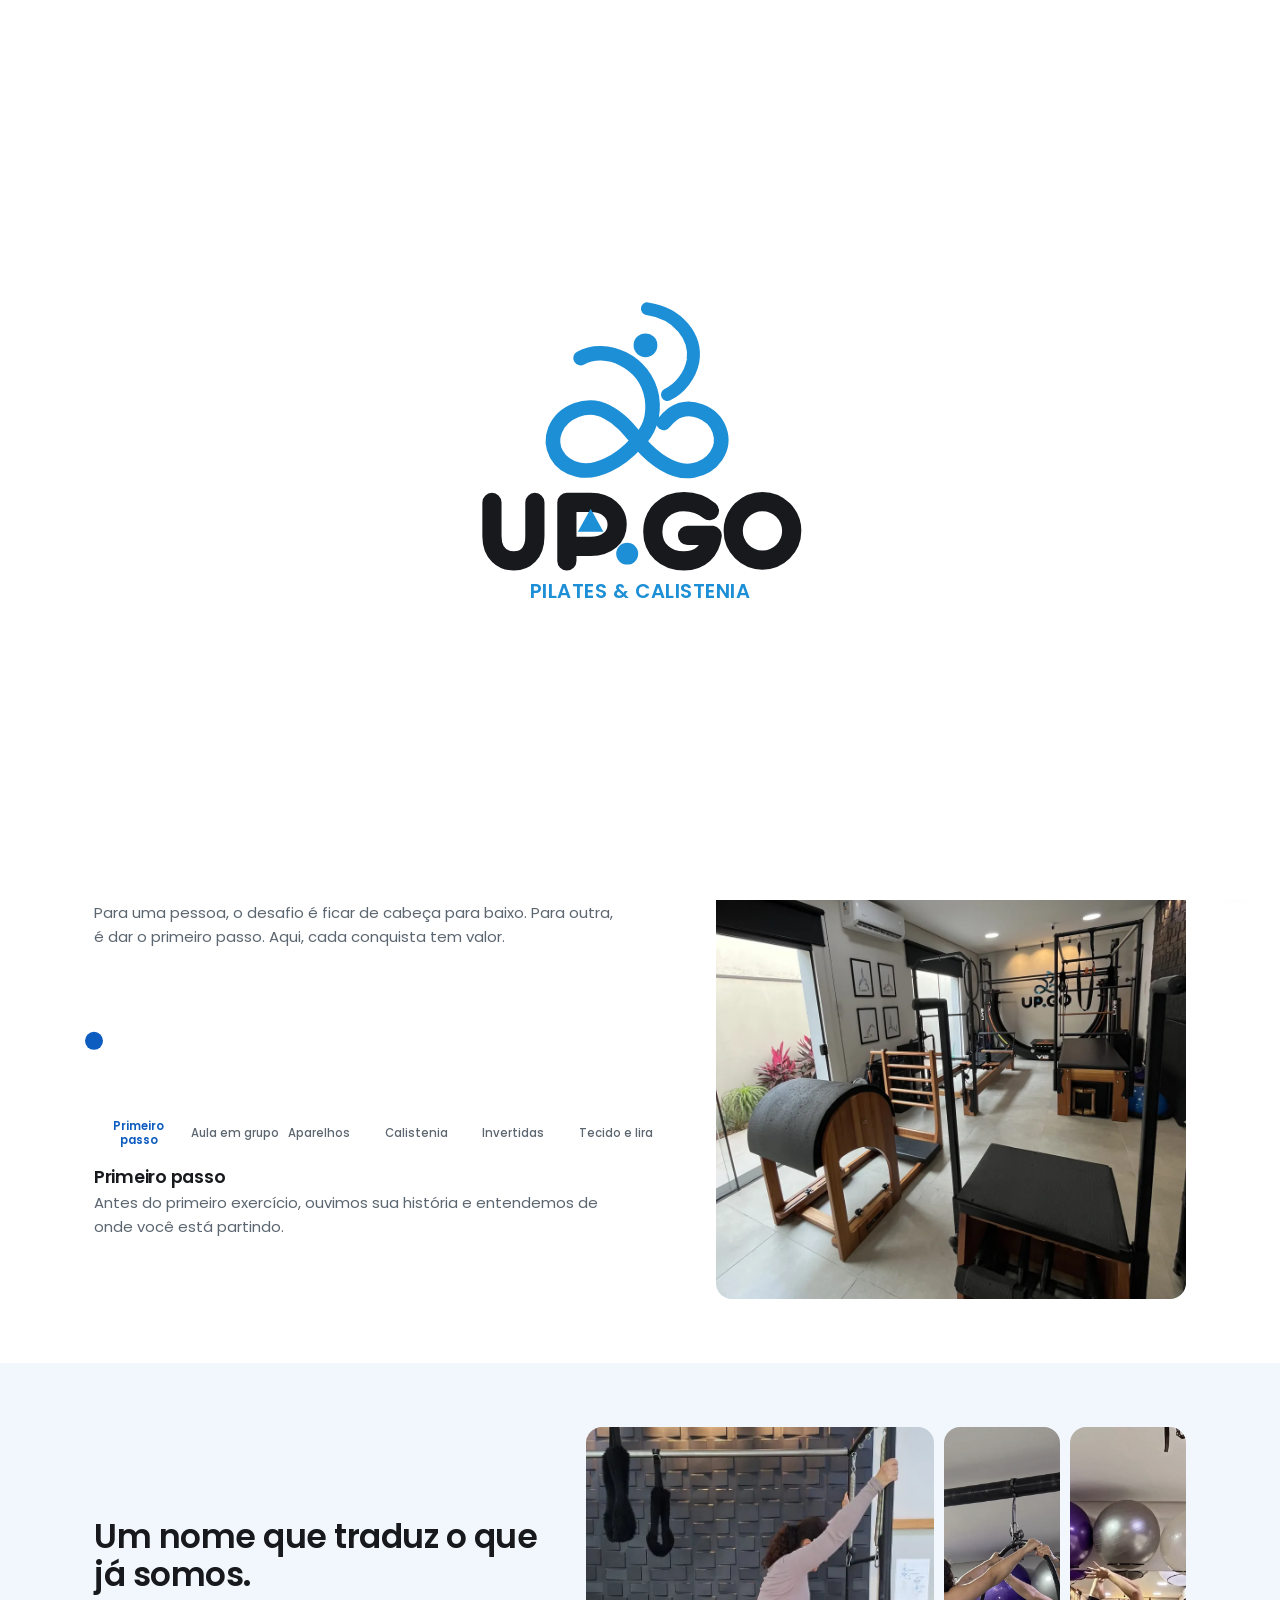
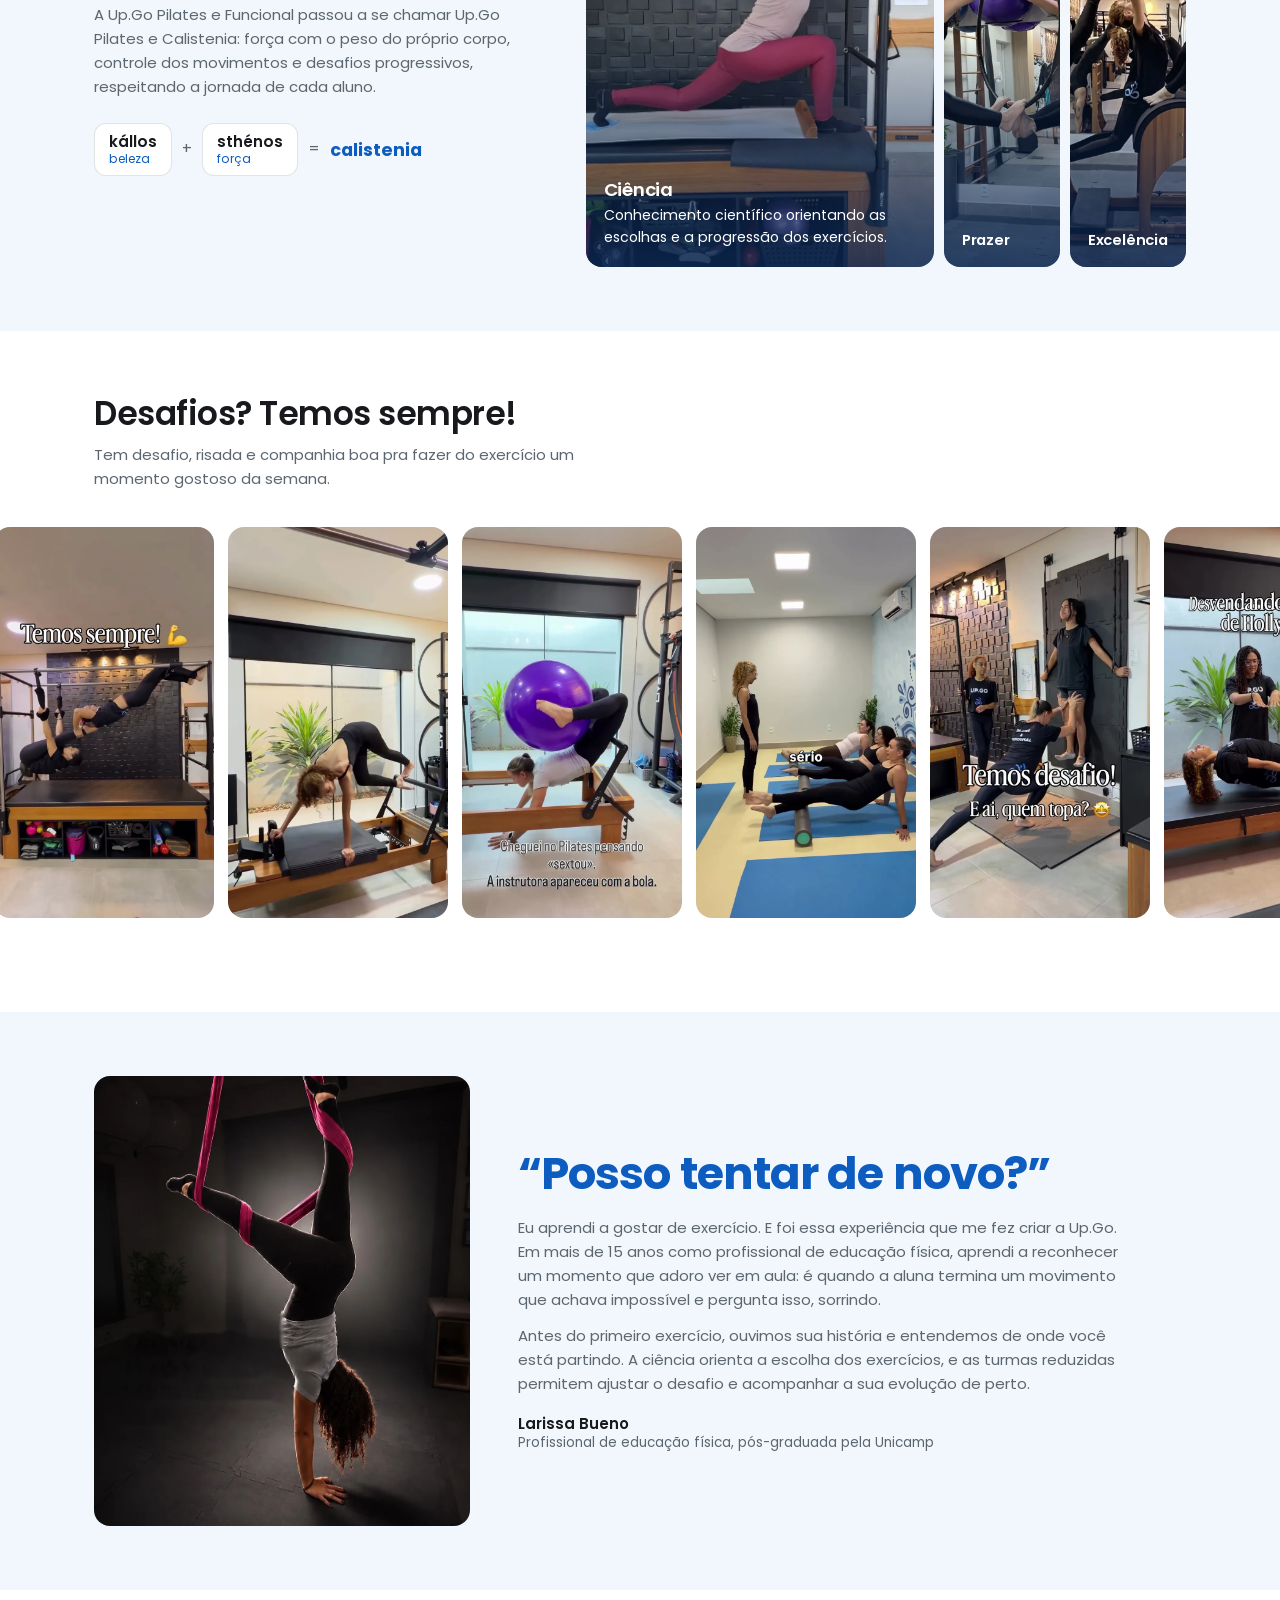
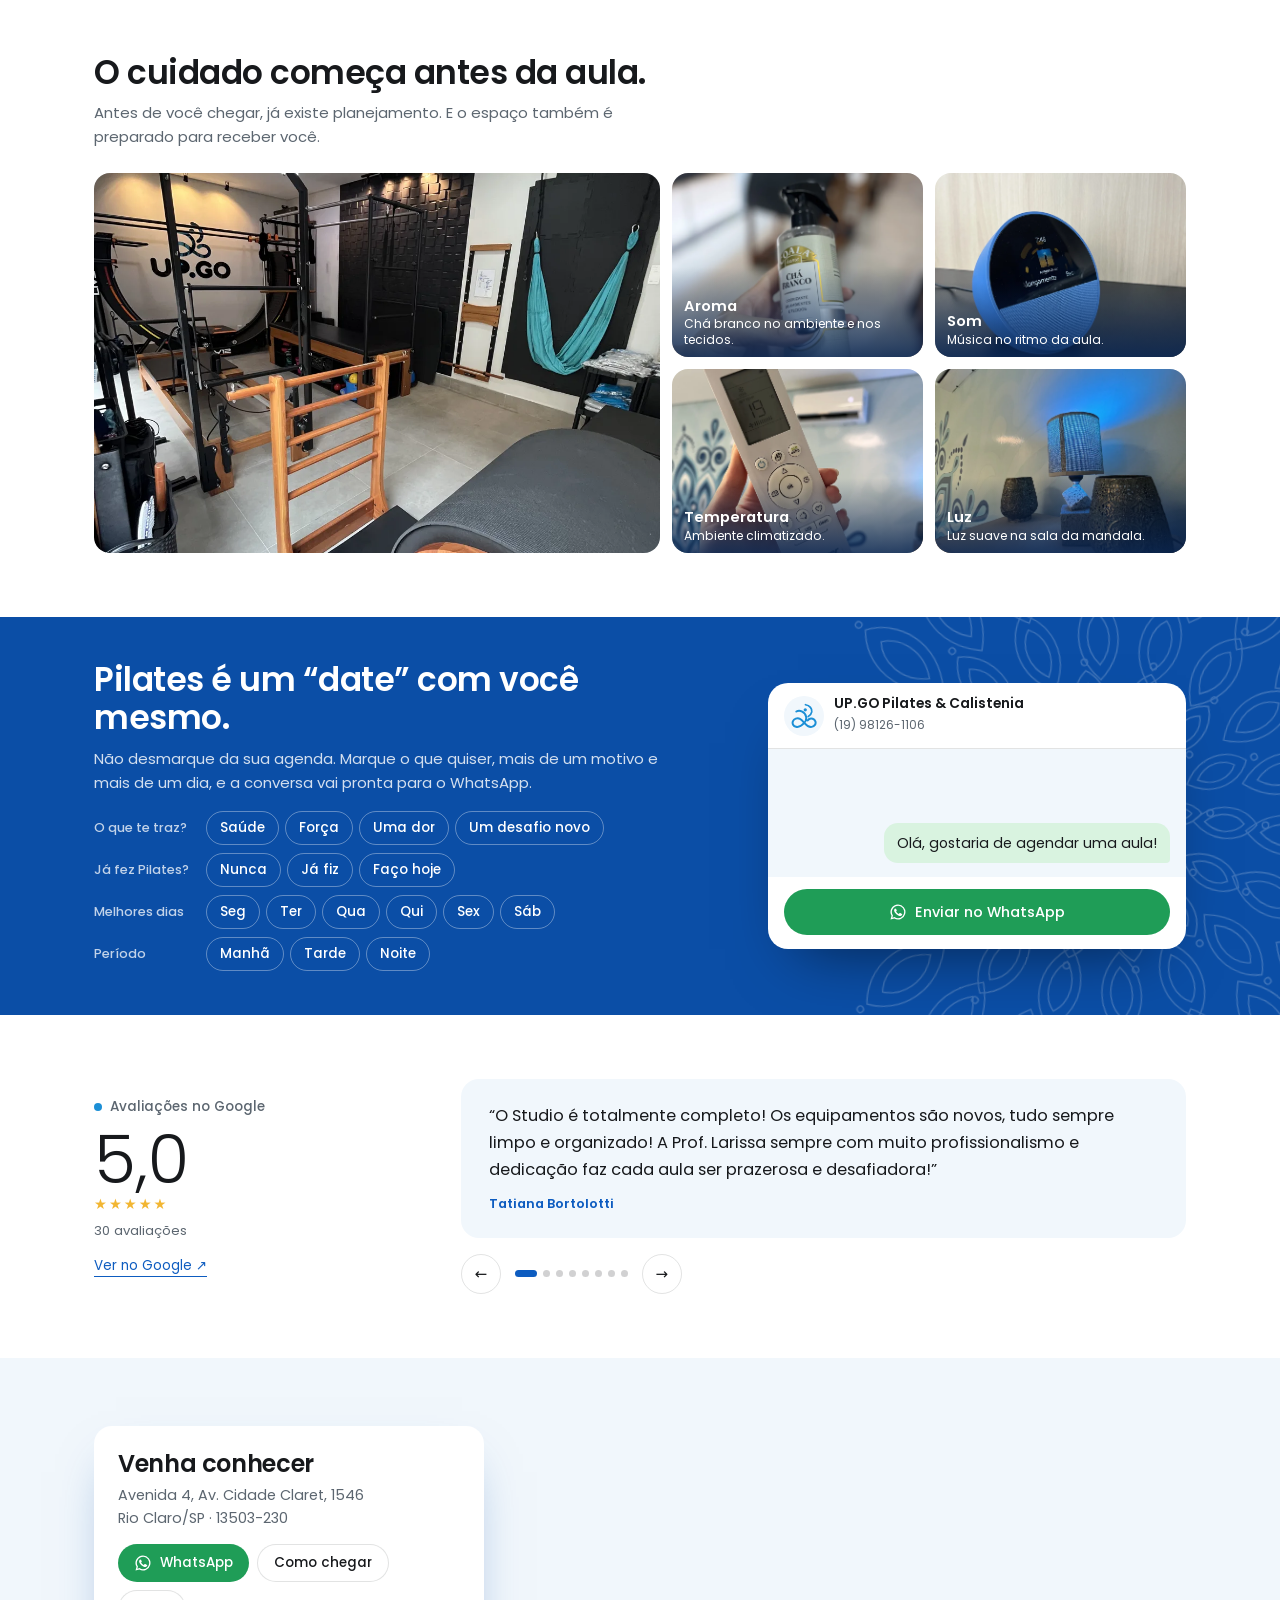
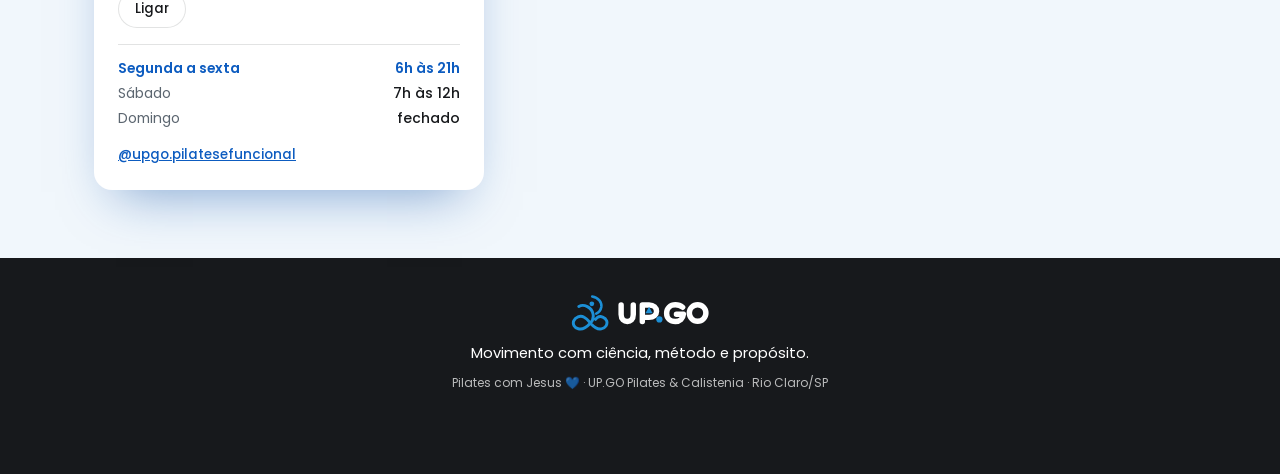
<file: index.html>
<!doctype html>
<html lang="pt-BR">
<head>
<meta charset="utf-8">
<meta name="viewport" content="width=device-width, initial-scale=1">
<title>UP.GO Pilates &amp; Calistenia · Rio Claro/SP</title>
<meta name="description" content="Pilates e calistenia em Rio Claro/SP, com ciência, método e propósito. Turmas reduzidas, aparelhos, invertidas e tecido. 5,0 no Google com 30 avaliações. Agende sua aula pelo WhatsApp.">
<link rel="icon" href="img/favicon.png">
<link rel="preconnect" href="https://fonts.googleapis.com">
<link rel="preconnect" href="https://fonts.gstatic.com" crossorigin>
<link href="https://fonts.googleapis.com/css2?family=Poppins:wght@300;400;500;600;700&display=swap" rel="stylesheet">
<link rel="stylesheet" href="css/style.css?v=5">
</head>
<body class="abrindo">

<!-- logo redesenhado a partir do avatar do Instagram -->
<svg width="0" height="0" style="position:absolute" aria-hidden="true">
  <symbol id="fig" viewBox="118 25 208 200">
    <g fill="none" stroke="currentColor" stroke-linecap="round" stroke-linejoin="round">
      <path stroke-width="16" d="M161 89 C188 74 232 92 239 132 C242 152 236 170 222 182 C204 202 178 216 158 211 C136 206 126 186 133 168 C141 148 168 136 190 148 C206 156 216 170 226 182 C240 198 262 216 284 212 C306 208 320 188 313 168 C306 148 280 138 262 150 C258 153 255 156 252 160"/>
      <path stroke-width="14" d="M234 35 C268 40 288 66 284 92 C281 108 270 122 256 129"/>
    </g>
    <circle cx="232" cy="75" r="13" fill="currentColor"/>
  </symbol>
  <symbol id="word" viewBox="48 232 356 92">
    <g fill="none" stroke="currentColor" stroke-width="21" stroke-linecap="round" stroke-linejoin="round">
      <path d="M64 247 V284 C64 303 76 311 88 311 C100 311 111 303 111 284 V247"/>
      <path d="M146 311 V247 H172 C190 247 201 258 201 271 C201 285 190 295 172 295 H148"/>
      <path d="M302 256 C295 250 285 246 274 246 C254 246 240 260 240 279 C240 298 254 311 274 311 C292 311 303 300 305 283 H278"/>
      <circle cx="360" cy="278" r="32"/>
    </g>
    <path d="M172 254 L186 279 H158 Z" fill="#1c8fd6"/>
    <circle cx="212" cy="303" r="12" fill="#1c8fd6"/>
  </symbol>
  <symbol id="ig" viewBox="0 0 24 24"><g fill="none" stroke="currentColor" stroke-width="1.9"><rect x="3" y="3" width="18" height="18" rx="5.2"/><circle cx="12" cy="12" r="4.2"/></g><circle cx="17.3" cy="6.7" r="1.25" fill="currentColor"/></symbol>
  <symbol id="zap" viewBox="0 0 24 24"><path fill="currentColor" d="M12 2a10 10 0 0 0-8.6 15.1L2 22l5-1.3A10 10 0 1 0 12 2Zm0 18.2a8.2 8.2 0 0 1-4.2-1.2l-.3-.2-3 .8.8-2.9-.2-.3A8.2 8.2 0 1 1 12 20.2Zm4.5-6.1c-.2-.1-1.5-.7-1.7-.8-.2-.1-.4-.1-.6.1l-.8 1c-.1.2-.3.2-.5.1a6.7 6.7 0 0 1-3.3-2.9c-.3-.4.2-.4.7-1.4.1-.2 0-.3 0-.5l-.8-1.8c-.2-.5-.4-.4-.6-.4h-.5a1 1 0 0 0-.7.3 3 3 0 0 0-.9 2.2 5.2 5.2 0 0 0 1.1 2.7 11.8 11.8 0 0 0 4.5 4c1.7.7 2.3.8 3.2.6a2.7 2.7 0 0 0 1.8-1.2 2.2 2.2 0 0 0 .1-1.3c0-.1-.2-.2-.5-.3Z"/></symbol>
</svg>

<!-- abertura: a figura do logo se desenha num traço só, as letras seguem -->
<div class="abertura" data-abertura aria-hidden="true">
  <svg class="ab-logo" viewBox="40 20 372 340">
    <g fill="none" stroke-linecap="round" stroke-linejoin="round">
      <path class="ab-t ab-lotus" pathLength="1" stroke="#1c8fd6" stroke-width="16" d="M161 89 C188 74 232 92 239 132 C242 152 236 170 222 182 C204 202 178 216 158 211 C136 206 126 186 133 168 C141 148 168 136 190 148 C206 156 216 170 226 182 C240 198 262 216 284 212 C306 208 320 188 313 168 C306 148 280 138 262 150 C258 153 255 156 252 160"/>
      <path class="ab-t ab-arco" pathLength="1" stroke="#1c8fd6" stroke-width="14" d="M234 35 C268 40 288 66 284 92 C281 108 270 122 256 129"/>
      <g stroke="#17191c" stroke-width="21">
        <path class="ab-t ab-l" pathLength="1" d="M64 247 V284 C64 303 76 311 88 311 C100 311 111 303 111 284 V247"/>
        <path class="ab-t ab-l" pathLength="1" d="M146 311 V247 H172 C190 247 201 258 201 271 C201 285 190 295 172 295 H148"/>
        <path class="ab-t ab-l" pathLength="1" d="M302 256 C295 250 285 246 274 246 C254 246 240 260 240 279 C240 298 254 311 274 311 C292 311 303 300 305 283 H278"/>
        <circle class="ab-t ab-l" pathLength="1" cx="360" cy="278" r="32"/>
      </g>
    </g>
    <circle class="ab-cab" cx="232" cy="75" r="13" fill="#1c8fd6"/>
    <path class="ab-tri" d="M172 254 L186 279 H158 Z" fill="#1c8fd6"/>
    <circle class="ab-pto" cx="212" cy="303" r="12" fill="#1c8fd6"/>
    <text class="ab-sub" x="226" y="352" text-anchor="middle" font-family="Poppins, sans-serif" font-weight="600" font-size="21.5" letter-spacing=".6" fill="#1c8fd6">PILATES &amp; CALISTENIA</text>
  </svg>
</div>

<header class="cab" id="cab">
  <a href="#inicio" class="marca" aria-label="UP.GO, início"><svg class="m-fig"><use href="#fig"/></svg><svg class="m-word"><use href="#word"/></svg></a>
  <nav class="menu" aria-label="Seções">
    <a href="#desafios">Desafios</a>
    <a href="#essencia">Essência</a>
    <a href="#reels">Na prática</a>
    <a href="#larissa">Larissa</a>
    <a href="#espaco">O espaço</a>
    <a href="#avaliacoes">Avaliações</a>
    <a href="#contato">Contato</a>
  </nav>
  <span class="status" data-status><i></i><b>—</b></span>
  <a class="bt bt-azul bt-sm" href="#agendar">Agendar aula</a>
</header>

<main>
<!-- CAPA -->
<section class="capa" id="inicio">
  <div class="capa-in">
    <div class="capa-txt">
      <p class="local"><span class="pto"></span>Pilates &amp; Calistenia · Rio Claro/SP</p>
      <h1><span class="l1">Só alongamento?</span><span class="l2" data-vira tabindex="0">Não por aqui!</span></h1>
      <p class="lead">Movimento com ciência, método e propósito. Do Pilates nos aparelhos à calistenia e às primeiras invertidas no tecido, em turmas reduzidas e com atenção individual.</p>
      <div class="capa-bt">
        <a class="bt bt-azul" href="https://wa.me/5519981261106?text=Ol%C3%A1%2C%20gostaria%20de%20agendar%20uma%20aula!" target="_blank" rel="noopener"><svg><use href="#zap"/></svg>Agendar minha aula</a>
        <a class="bt bt-linha bt-ig" href="https://www.instagram.com/upgo.pilatesefuncional/" target="_blank" rel="noopener" aria-label="Instagram da UP.GO"><svg><use href="#ig"/></svg></a>
      </div>
      <a class="nota" href="#avaliacoes"><b>5,0</b><span class="estrelas" aria-hidden="true">★★★★★</span><span>30 avaliações no Google</span></a>
    </div>
    <div class="capa-arte" data-arte>
      <figure class="ca ca-1" data-p=".5"><img src="img/tecido-ponte.webp" alt="Aluna em ponte invertida no tecido, com as mãos no chão"></figure>
      <figure class="ca ca-2" data-p="-.9"><video src="video/reformer.mp4" poster="img/reel-reformer.webp" muted loop playsinline preload="metadata" aria-label="Exercício de equilíbrio no reformer"></video></figure>
      <figure class="ca ca-3" data-p="1.2"><img src="img/arco.webp" alt="Aluna invertida na lira suspensa"></figure>
      <p class="ca-frase" data-p="-1.5">“Posso tentar<br>de novo?”</p>
    </div>
  </div>
</section>

<!-- GOOOO -->
<div class="faixa">
  <div class="faixa-in">
    <p class="go" aria-label="Goooooooo!"><span data-go>Go</span></p>
    <p class="faixa-f">Do “não gosto” ao “não abro mão”.</p>
  </div>
</div>

<!-- DESAFIOS -->
<section class="sec" id="desafios">
  <div class="wrap des">
    <div class="des-txt">
      <h2 data-e>Qual é o seu desafio?</h2>
      <p class="sub" data-e>Para uma pessoa, o desafio é ficar de cabeça para baixo. Para outra, é dar o primeiro passo. Aqui, cada conquista tem valor.</p>
      <div class="degraus" data-degraus role="tablist" aria-label="Etapas"><i class="d-pto" data-pto></i></div>
      <div class="des-info" aria-live="polite">
        <h3 data-d-tit></h3>
        <p data-d-txt></p>
      </div>
    </div>
    <div class="des-foto" data-d-fotos></div>
  </div>
</section>

<!-- ESSÊNCIA -->
<section class="sec sec-gelo" id="essencia">
  <div class="wrap ess">
    <div class="ess-txt">
      <h2 data-e>Um nome que traduz o que já somos.</h2>
      <p class="sub" data-e>A Up.Go Pilates e Funcional passou a se chamar Up.Go Pilates e Calistenia: força com o peso do próprio corpo, controle dos movimentos e desafios progressivos, respeitando a jornada de cada aluno.</p>
      <div class="grego" data-e>
        <button type="button" class="gr on" data-gr="beleza"><b>kállos</b><small>beleza</small></button>
        <span>+</span>
        <button type="button" class="gr on" data-gr="força"><b>sthénos</b><small>força</small></button>
        <span>=</span>
        <strong>calistenia</strong>
      </div>
    </div>
    <div class="sanfona" data-sanfona>
      <article class="sf on" tabindex="0"><img src="img/cadillac.webp" alt="Aluna em exercício no cadillac" loading="lazy"><div class="sf-in"><h3>Ciência</h3><p>Conhecimento científico orientando as escolhas e a progressão dos exercícios.</p></div></article>
      <article class="sf" tabindex="0"><img src="img/arco-dupla.webp" alt="Duas alunas sustentando o corpo na lira suspensa" loading="lazy"><div class="sf-in"><h3>Prazer</h3><p>Descobrir satisfação no movimento e vontade de continuar.</p></div></article>
      <article class="sf" tabindex="0"><img src="img/turma-barrel.webp" alt="Turma em exercício no ladder barrel" loading="lazy"><div class="sf-in"><h3>Excelência</h3><p>Cuidado, planejamento e atenção individual, inclusive nas aulas em grupo.</p></div></article>
    </div>
  </div>
</section>

<!-- REELS -->
<section class="sec" id="reels">
  <div class="wrap reels-top">
    <div>
      <h2 data-e>Desafios? Temos sempre!</h2>
      <p class="sub" data-e>Tem desafio, risada e companhia boa pra fazer do exercício um momento gostoso da semana.</p>
    </div>
  </div>
  <div class="rl-vp"><div class="rl-trilho" data-trilho></div></div>
</section>

<!-- LARISSA -->
<section class="sec sec-gelo" id="larissa">
  <div class="wrap lar">
    <figure class="lar-foto"><img src="img/tecido-invertida.webp" alt="Invertida no tecido, com as mãos apoiadas no chão" loading="lazy"></figure>
    <div class="lar-txt">
      <p class="lar-q" data-e>“Posso tentar de novo?”</p>
      <p data-e>Eu aprendi a gostar de exercício. E foi essa experiência que me fez criar a Up.Go. Em mais de 15 anos como profissional de educação física, aprendi a reconhecer um momento que adoro ver em aula: é quando a aluna termina um movimento que achava impossível e pergunta isso, sorrindo.</p>
      <p data-e>Antes do primeiro exercício, ouvimos sua história e entendemos de onde você está partindo. A ciência orienta a escolha dos exercícios, e as turmas reduzidas permitem ajustar o desafio e acompanhar a sua evolução de perto.</p>
      <p class="lar-ass" data-e><b>Larissa Bueno</b><span>Profissional de educação física, pós-graduada pela Unicamp</span></p>
    </div>
  </div>
</section>

<!-- O ESPAÇO -->
<section class="sec" id="espaco">
  <div class="wrap">
    <h2 data-e>O cuidado começa antes da aula.</h2>
    <p class="sub esp-sub" data-e>Antes de você chegar, já existe planejamento. E o espaço também é preparado para receber você.</p>
    <div class="esp">
      <div class="esp-grande">
        <img class="on" src="img/espaco-logo.webp" alt="Salão com aparelhos, tecido azul suspenso e o logo UP.GO na parede" loading="lazy">
        <img src="img/espaco-aparelhos.webp" alt="Ladder barrel, espaldar e cadillac no salão do estúdio" loading="lazy">
      </div>
      <div class="esp-tiles">
        <figure class="esp-t"><img src="img/det-aroma.webp" alt="Mão segurando o aromatizador de chá branco" loading="lazy"><figcaption><b>Aroma</b><span>Chá branco no ambiente e nos tecidos.</span></figcaption></figure>
        <figure class="esp-t"><img src="img/det-som.webp" alt="Caixa de som azul tocando a playlist Alongamento" loading="lazy"><figcaption><b>Som</b><span>Música no ritmo da aula.</span></figcaption></figure>
        <figure class="esp-t"><img src="img/det-temperatura.webp" alt="Mão segurando o controle do ar-condicionado" loading="lazy"><figcaption><b>Temperatura</b><span>Ambiente climatizado.</span></figcaption></figure>
        <figure class="esp-t"><img src="img/det-luz.webp" alt="Abajur azul aceso ao lado da parede de mandala" loading="lazy"><figcaption><b>Luz</b><span>Luz suave na sala da mandala.</span></figcaption></figure>
      </div>
    </div>
  </div>
</section>

<!-- AGENDAR -->
<section class="sec sec-azul" id="agendar">
  <svg class="mandala" data-mandala viewBox="-300 -300 600 600" aria-hidden="true"></svg>
  <div class="wrap ag">
    <div class="ag-esq">
      <h2 data-e>Pilates é um “date” com você mesmo.</h2>
      <p class="sub" data-e>Não desmarque da sua agenda. Marque o que quiser, mais de um motivo e mais de um dia, e a conversa vai pronta para o WhatsApp.</p>
      <div class="ag-g" data-g="motivo" data-multi><p>O que te traz?</p>
        <div><button type="button" data-v="cuidar da saúde">Saúde</button><button type="button" data-v="ganhar força">Força</button><button type="button" data-v="aliviar uma dor">Uma dor</button><button type="button" data-v="encarar um desafio novo">Um desafio novo</button></div>
      </div>
      <div class="ag-g" data-g="exp"><p>Já fez Pilates?</p>
        <div><button type="button" data-v="nunca fiz Pilates">Nunca</button><button type="button" data-v="já fiz Pilates">Já fiz</button><button type="button" data-v="faço Pilates hoje">Faço hoje</button></div>
      </div>
      <div class="ag-g" data-g="dia" data-multi><p>Melhores dias</p>
        <div><button type="button" data-v="segunda">Seg</button><button type="button" data-v="terça">Ter</button><button type="button" data-v="quarta">Qua</button><button type="button" data-v="quinta">Qui</button><button type="button" data-v="sexta">Sex</button><button type="button" data-v="sábado">Sáb</button></div>
      </div>
      <div class="ag-g" data-g="per"><p>Período</p>
        <div><button type="button" data-v="de manhã">Manhã</button><button type="button" data-v="à tarde">Tarde</button><button type="button" data-v="à noite">Noite</button></div>
      </div>
    </div>
    <aside class="chat">
      <header class="chat-h"><span class="chat-a"><svg><use href="#fig"/></svg></span><div><b>UP.GO Pilates &amp; Calistenia</b><small>(19) 98126-1106</small></div></header>
      <div class="chat-c"><p class="bolha" data-bolha></p></div>
      <a class="bt bt-zap" data-enviar href="#" target="_blank" rel="noopener"><svg><use href="#zap"/></svg>Enviar no WhatsApp</a>
    </aside>
  </div>
</section>

<!-- AVALIAÇÕES -->
<section class="sec" id="avaliacoes">
  <div class="wrap rev-g">
    <div class="rev-nota">
      <p class="rev-tag"><span class="pto"></span>Avaliações no Google</p>
      <p class="rev-big"><span data-conta="5">5,0</span></p>
      <p class="estrelas" aria-label="5 de 5 estrelas">★★★★★</p>
      <p class="rev-src">30 avaliações</p>
      <a class="link" href="https://www.google.com/maps/search/?api=1&query=UP+GO+PILATES+CALISTENIA+Rio+Claro" target="_blank" rel="noopener">Ver no Google ↗</a>
    </div>
    <div class="rev-palco" data-reviews>
      <div class="rev-cards">
        <blockquote class="rc on"><p>“O Studio é totalmente completo! Os equipamentos são novos, tudo sempre limpo e organizado! A Prof. Larissa sempre com muito profissionalismo e dedicação faz cada aula ser prazerosa e desafiadora!”</p><cite>Tatiana Bortolotti</cite></blockquote>
        <blockquote class="rc"><p>“Ambiente e equipamentos modernos, sempre com novidades e clima leve.”</p><cite>Amparo Altarugio</cite></blockquote>
        <blockquote class="rc"><p>“Está sendo muito bom para o meu fortalecimento e equilíbrio. Eu agradeço as profissionais que me atendem, Larissa e Mel. Elas são ótimas.”</p><cite>Regiane Cristina Segri</cite></blockquote>
        <blockquote class="rc"><p>“Professora altamente qualificada, conforto e praticidade para os alunos.”</p><cite>Monica Hermini</cite></blockquote>
        <blockquote class="rc"><p>“Ótimo local para treino de pilates, as instrutoras são maravilhosas e competentes, orientam e explicam tudo com muita clareza.”</p><cite>Neide Nishikawa</cite></blockquote>
        <blockquote class="rc"><p>“Amo esse studio. A aula é maravilhosa... não troco.”</p><cite>Sibele Salvi</cite></blockquote>
        <blockquote class="rc"><p>“O studio é novinho e todo equipado com os melhores aparelhos. Minha professora é a Larissa, ela é excelente e muito atenciosa. Amo frequentar esse local!”</p><cite>Giovanna Degasperi</cite></blockquote>
        <blockquote class="rc"><p>“Experiência nota 1000, o profissionalismo e carinho com os alunos é espetacular. Super recomendo.”</p><cite>Viviane Pires</cite></blockquote>
      </div>
      <div class="rev-nav"><button type="button" data-rv="-1" aria-label="Anterior">←</button><span class="rev-pts" data-pts></span><button type="button" data-rv="1" aria-label="Próxima">→</button></div>
    </div>
  </div>
</section>

<!-- CONTATO -->
<section class="contato" id="contato">
  <div class="mapa-box"><iframe title="Mapa da UP.GO" loading="lazy" referrerpolicy="no-referrer-when-downgrade" src="https://maps.google.com/maps?q=UP%20GO%20PILATES%20CALISTENIA%2C%20Rio%20Claro%20-%20SP&z=16&output=embed"></iframe></div>
  <div class="wrap">
    <div class="cartao">
      <h2>Venha conhecer</h2>
      <p class="end">Avenida 4, Av. Cidade Claret, 1546<br>Rio Claro/SP · 13503-230</p>
      <div class="acoes">
        <a class="bt bt-zap bt-sm" href="https://wa.me/5519981261106?text=Ol%C3%A1%2C%20gostaria%20de%20agendar%20uma%20aula!" target="_blank" rel="noopener"><svg><use href="#zap"/></svg>WhatsApp</a>
        <a class="bt bt-linha bt-sm" href="https://www.google.com/maps/dir/?api=1&destination=Avenida+4%2C+Av.+Cidade+Claret%2C+1546%2C+Rio+Claro+-+SP" target="_blank" rel="noopener">Como chegar</a>
        <a class="bt bt-linha bt-sm" href="tel:+5519981261106">Ligar</a>
      </div>
      <ul class="horas" data-horas>
        <li data-d="1 2 3 4 5"><span>Segunda a sexta</span><b>6h às 21h</b></li>
        <li data-d="6"><span>Sábado</span><b>7h às 12h</b></li>
        <li data-d="0"><span>Domingo</span><b>fechado</b></li>
      </ul>
      <a class="link-ig" href="https://www.instagram.com/upgo.pilatesefuncional/" target="_blank" rel="noopener">@upgo.pilatesefuncional</a>
    </div>
  </div>
</section>
</main>

<footer class="rodape">
  <a href="#inicio" class="marca marca-cl" aria-label="UP.GO, início"><svg class="m-fig"><use href="#fig"/></svg><svg class="m-word"><use href="#word"/></svg></a>
  <p>Movimento com ciência, método e propósito.</p>
  <small>Pilates com Jesus 💙 · UP.GO Pilates &amp; Calistenia · Rio Claro/SP</small>
</footer>

<a class="zap-f" href="https://wa.me/5519981261106?text=Ol%C3%A1%2C%20gostaria%20de%20agendar%20uma%20aula!" target="_blank" rel="noopener" aria-label="Agendar pelo WhatsApp"><svg><use href="#zap"/></svg></a>

<script src="js/vendor/gsap.min.js"></script>
<script src="js/vendor/ScrollTrigger.min.js"></script>
<script src="js/script.js?v=5"></script>
</body>
</html>
</file>
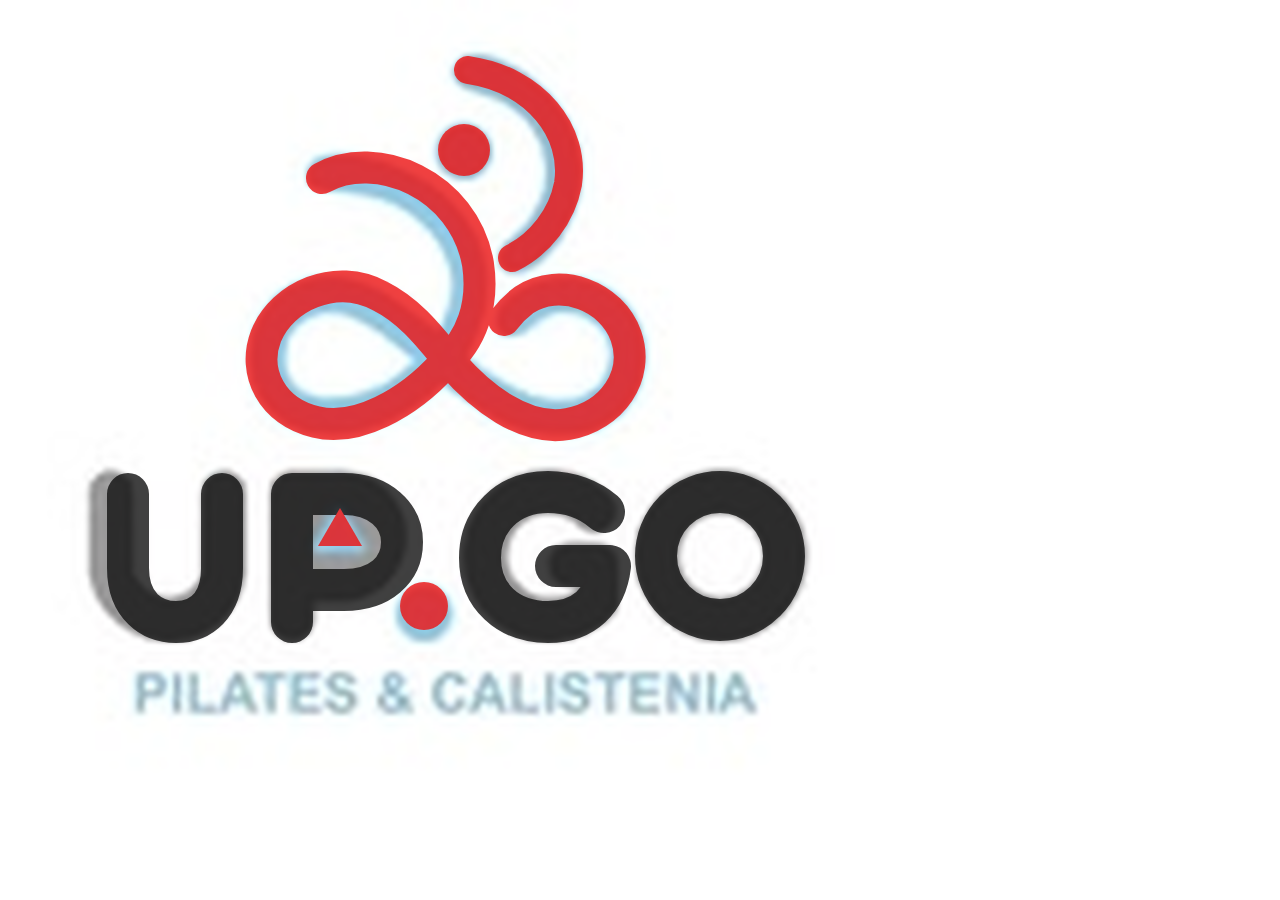
<file: raw/_logo_test.html>
<!doctype html><body style="margin:0;background:#fff"><div style="position:relative;width:900px;height:900px">
<img src="_av.png" style="position:absolute;inset:0;width:900px;opacity:.45">
<svg id="s" viewBox="0 0 450 450" style="position:absolute;inset:0;width:900px;opacity:.8">
<g fill="none" stroke="#e11" stroke-linecap="round" stroke-linejoin="round">
 <path stroke-width="16" d="M161 89 C188 74 232 92 239 132 C242 152 236 170 222 182 C204 202 178 216 158 211 C136 206 126 186 133 168 C141 148 168 136 190 148 C206 156 216 170 226 182 C240 198 262 216 284 212 C306 208 320 188 313 168 C306 148 280 138 262 150 C258 153 255 156 252 160"/>
 <path stroke-width="14" d="M234 35 C268 40 288 66 284 92 C281 108 270 122 256 129"/>
 <circle cx="232" cy="75" r="13" fill="#e11" stroke="none"/>
</g>
<g fill="none" stroke="#111" stroke-width="21" stroke-linecap="round" stroke-linejoin="round">
 <path d="M64 247 V284 C64 303 76 311 88 311 C100 311 111 303 111 284 V247"/>
 <path d="M146 311 V247 H172 C190 247 201 258 201 271 C201 285 190 295 172 295 H148"/>
 <path d="M302 256 C295 250 285 246 274 246 C254 246 240 260 240 279 C240 298 254 311 274 311 C292 311 303 300 305 283 H278"/>
 <circle cx="360" cy="278" r="32"/>
</g>
<path d="M170 254 L181 273 H159 Z" fill="#e11"/>
<circle cx="212" cy="303" r="12" fill="#e11"/>
</svg></div></body>
</file>
<file: css/style.css>
:root{
  --azul:#1c8fd6; --azul-forte:#0d5cc0; --azul-fundo:#0b4ea6;
  --gelo:#f1f7fc; --branco:#fff;
  --tinta:#17191c; --cinza:#5c6670; --linha:rgba(23,25,28,.12);
  --zap:#1f9d57;
  --sans:"Poppins", system-ui, sans-serif;
  --r:16px; --mola:cubic-bezier(.22,1,.36,1);
}
*{box-sizing:border-box;margin:0;padding:0}
html,body{overflow-x:clip}
html{scroll-behavior:smooth;scroll-padding-top:74px}
body{background:var(--branco);color:var(--tinta);font:400 15px/1.6 var(--sans)}
body.abrindo{overflow:hidden}
img,video{display:block;max-width:100%}
a{color:inherit}
button{font:inherit;cursor:pointer;border:0;background:none;color:inherit}
h1,h2,h3{font-weight:600;line-height:1.15;letter-spacing:-.015em}
h2{font-size:clamp(1.55rem,2.8vw,2.05rem)}
.wrap{max-width:1140px;margin:0 auto;padding:0 24px}
.sec{padding:64px 0;position:relative}
.sec-gelo{background:var(--gelo)}
.sub{color:var(--cinza);margin-top:10px;max-width:520px}
.pto{display:inline-block;width:8px;height:8px;border-radius:50%;background:var(--azul);flex:none}

/* botões */
.bt{display:inline-flex;align-items:center;justify-content:center;gap:.5rem;height:46px;padding:0 22px;border-radius:999px;font-weight:500;font-size:.9rem;text-decoration:none;white-space:nowrap;transition:background .25s,color .25s,border-color .25s,transform .3s var(--mola)}
.bt svg{width:18px;height:18px}
.bt:hover{transform:translateY(-2px)}
.bt-azul{background:var(--azul-forte);color:#fff}
.bt-azul:hover{background:var(--tinta)}
.bt-linha{border:1.5px solid var(--linha);background:#fff}
.bt-linha:hover{border-color:var(--tinta)}
.bt-zap{background:var(--zap);color:#fff}
.bt-zap:hover{background:#17854a}
.bt-ig{width:46px;padding:0;color:var(--azul-forte)}
.bt-ig svg{width:22px;height:22px}
.bt-sm{height:38px;padding:0 16px;font-size:.84rem}

/* abertura */
.abertura{position:fixed;inset:0;z-index:100;background:#fff;display:grid;place-items:center;cursor:pointer}
.ab-logo{width:min(340px,72vw);overflow:visible}
.ab-t{stroke-dasharray:1;stroke-dashoffset:1;opacity:0}
.ab-cab,.ab-tri,.ab-pto{transform-box:fill-box;transform-origin:center;opacity:0}
.ab-sub{opacity:0}

/* cabeçalho */
.cab{position:fixed;inset:0 0 auto;z-index:50;height:66px;display:flex;align-items:center;gap:22px;padding:0 24px;background:#fff;transition:box-shadow .3s}
.cab.solid{box-shadow:0 1px 0 var(--linha)}
.marca{display:flex;align-items:center;gap:8px;color:var(--tinta);text-decoration:none}
.m-fig{width:38px;height:38px;color:var(--azul);transition:transform .6s var(--mola)}
.marca:hover .m-fig{transform:rotate(-14deg) translateY(-2px)}
.m-word{width:92px;height:24px}
.menu{display:flex;gap:20px;margin-left:auto}
.menu a{text-decoration:none;font-size:.86rem;font-weight:500;color:var(--cinza);transition:color .2s}
.menu a:hover{color:var(--azul-forte)}
.status{display:inline-flex;align-items:center;gap:7px;font-size:.76rem;font-weight:500;color:var(--cinza);white-space:nowrap}
.status i{width:8px;height:8px;border-radius:50%;background:#bbb}
.status.aberto i{background:var(--zap);animation:pulso 2s infinite}
.status.fechado i{background:#c44}
@keyframes pulso{0%{box-shadow:0 0 0 0 rgba(31,157,87,.5)}70%{box-shadow:0 0 0 7px rgba(31,157,87,0)}100%{box-shadow:0 0 0 0 rgba(31,157,87,0)}}

/* capa */
.capa{padding:98px 0 44px;overflow:hidden}
.capa-in{max-width:1140px;margin:0 auto;padding:0 24px;display:grid;grid-template-columns:1fr 1fr;gap:36px;align-items:center}
.local{display:flex;align-items:center;gap:8px;font-size:.85rem;font-weight:500;color:var(--azul-forte);margin-bottom:14px}
h1{font-size:clamp(2.3rem,4.8vw,3.6rem);font-weight:700;line-height:1.08;margin-bottom:18px}
h1 span{display:block}
.l2{display:inline-block !important;will-change:transform;color:var(--azul-forte);transform-origin:50% 55%;cursor:pointer;outline:0}
.lead{color:var(--cinza);max-width:470px;margin-bottom:22px}
.capa-bt{display:flex;flex-wrap:wrap;gap:10px;margin-bottom:22px}
.nota{display:inline-flex;align-items:center;gap:10px;text-decoration:none;font-size:.85rem;color:var(--cinza)}
.nota b{font-size:1.1rem;color:var(--tinta);font-weight:600}
.estrelas{color:#f2b632;letter-spacing:2px;font-size:.9rem}
.capa-arte{position:relative;height:520px}
.ca{position:absolute;overflow:hidden;border-radius:var(--r);will-change:transform}
.ca img,.ca video{width:100%;height:100%;object-fit:cover}
.ca-2 video{object-position:50% 100%}
.ca-1{left:12%;top:0;width:62%;height:100%}
.ca-2{right:0;bottom:30px;width:34%;aspect-ratio:1/1.24;border:5px solid #fff;box-shadow:0 18px 40px -18px rgba(11,78,166,.55)}
.ca-3{left:0;top:44px;width:27%;aspect-ratio:3/4;border:5px solid #fff;box-shadow:0 18px 40px -18px rgba(11,78,166,.55)}
.ca-frase{position:absolute;right:3%;top:34px;background:var(--azul-forte);color:#fff;font-weight:500;font-size:.95rem;line-height:1.3;padding:12px 16px;border-radius:14px 14px 14px 4px;will-change:transform}

/* faixa go */
.faixa{background:var(--azul-forte);color:#fff;overflow:hidden}
.faixa-in{max-width:1140px;margin:0 auto;padding:12px 24px;display:flex;align-items:center;justify-content:space-between;gap:20px;min-height:76px}
.go{font-size:clamp(1.6rem,3.2vw,2.3rem);font-weight:700;letter-spacing:-.01em;white-space:nowrap;overflow:hidden;flex:1;min-width:0}
.faixa-f{font-size:.95rem;font-weight:500;white-space:nowrap;flex:none}

/* desafios */
.des{display:grid;grid-template-columns:1.1fr .9fr;gap:48px;align-items:center}
.degraus{position:relative;display:grid;grid-template-columns:repeat(6,1fr);gap:8px;align-items:end;height:170px;margin-top:30px}
.dg{position:relative;display:flex;flex-direction:column;justify-content:flex-end;height:100%;text-align:center}
.dg i{display:block;border-radius:10px 10px 4px 4px;background:var(--gelo);height:calc((100% - 2.6em) * var(--k));transition:background .35s}
.dg:hover i{background:#d6e9f7}
.dg.on i{background:var(--azul)}
.dg span{font-size:.72rem;font-weight:500;color:var(--cinza);line-height:1.2;height:2.6em;flex:none;display:flex;align-items:center;justify-content:center;margin-top:6px}
.dg.on span{color:var(--azul-forte);font-weight:600}
.d-pto{position:absolute;left:0;top:0;width:18px;height:18px;border-radius:50%;background:var(--azul-forte);z-index:2;pointer-events:none}
.des-info{min-height:88px;margin-top:18px;max-width:520px}
.des-info h3{font-size:1.1rem;margin-bottom:4px}
.des-info p{color:var(--cinza);font-size:.93rem}
.des-foto{position:relative;height:490px;border-radius:var(--r);overflow:hidden;background:var(--gelo)}
.des-foto img{position:absolute;inset:0;width:100%;height:100%;object-fit:cover;opacity:0;transform:scale(1.05);transition:opacity .7s,transform 1.4s var(--mola)}
.des-foto img.on{opacity:1;transform:none}

/* essência */
.ess{display:grid;grid-template-columns:.85fr 1.15fr;gap:48px;align-items:center}
.grego{display:flex;flex-wrap:wrap;align-items:center;gap:10px;margin-top:24px;font-size:.95rem}
.gr{display:grid;background:#fff;border:1.5px solid var(--linha);border-radius:12px;padding:8px 14px;text-align:left;line-height:1.25;transition:border-color .2s,transform .3s var(--mola)}
.gr:hover{border-color:var(--azul);transform:translateY(-2px)}
.gr b{font-weight:600}
.gr small{color:var(--azul-forte);font-size:.76rem}
.grego span{color:var(--cinza)}
.grego strong{font-weight:700;color:var(--azul-forte);font-size:1.1rem}
.sanfona{display:flex;gap:10px;height:440px}
.sf{position:relative;flex:1;min-width:0;border-radius:var(--r);overflow:hidden;cursor:pointer;outline:0;transition:flex .7s var(--mola)}
.sf.on{flex:3}
.sf img{position:absolute;inset:0;width:100%;height:100%;object-fit:cover;filter:saturate(.75);transition:filter .6s,transform 1.2s var(--mola)}
.sf.on img{filter:none}
.sf::after{content:"";position:absolute;inset:0;background:linear-gradient(transparent 45%,rgba(11,40,85,.82))}
.sf-in{position:absolute;left:0;right:0;bottom:0;padding:18px;color:#fff;z-index:1}
.sf-in h3{font-size:1.15rem}
.sf:not(.on) .sf-in h3{font-size:.92rem}
.sf-in p{font-size:.88rem;max-height:0;opacity:0;overflow:hidden;transition:opacity .4s,max-height .5s}
.sf.on .sf-in p{max-height:90px;opacity:1;margin-top:4px;transition-delay:.25s}

/* reels */
.reels-top{margin-bottom:0}
.rev-nav button{width:40px;height:40px;border-radius:50%;border:1px solid var(--linha);transition:background .25s,color .25s,border-color .25s}
.rev-nav button:hover{background:var(--tinta);color:#fff;border-color:var(--tinta)}
.rl-vp{overflow:hidden;padding:36px 0 30px}
.rl-trilho{display:flex;gap:14px;width:max-content;will-change:transform}
.rl{position:relative;width:220px;aspect-ratio:9/16;border-radius:var(--r);overflow:hidden;background:var(--gelo);cursor:pointer;flex:none;transition:transform .5s var(--mola),opacity .35s,box-shadow .35s}
.rl-trilho.tem-sel .rl{opacity:.55}
.rl-trilho .rl.on{opacity:1;transform:scale(1.15);z-index:2;box-shadow:0 22px 44px -18px rgba(11,78,166,.6)}
.rl img,.rl video{position:absolute;inset:0;width:100%;height:100%;object-fit:cover}
.rl video{opacity:0;transition:opacity .35s}
.rl.on video{opacity:1}
.rl-barra{position:absolute;left:10px;right:10px;top:10px;height:3px;border-radius:2px;background:rgba(255,255,255,.4);overflow:hidden;opacity:0;z-index:1;transition:opacity .3s}
.rl.on .rl-barra{opacity:1}
.rl-barra i{display:block;height:100%;width:0;background:#fff}

/* larissa */
.lar{display:grid;grid-template-columns:.72fr 1.28fr;gap:48px;align-items:center}
.lar-foto{height:450px;border-radius:var(--r);overflow:hidden}
.lar-foto img{width:100%;height:100%;object-fit:cover;object-position:50% 70%}
.lar-q{font-size:clamp(1.8rem,3.8vw,2.8rem);font-weight:700;line-height:1.1;letter-spacing:-.02em;color:var(--azul-forte);margin-bottom:18px}
.lar-txt p:not(.lar-q):not(.lar-ass){color:var(--cinza);max-width:600px;margin-bottom:12px}
.lar-ass{margin-top:18px;display:grid;line-height:1.35}
.lar-ass b{font-weight:600}
.lar-ass span{font-size:.84rem;color:var(--cinza)}

/* o espaço */
.esp-sub{margin-bottom:24px}
.esp{display:grid;grid-template-columns:1.1fr 1fr;gap:12px;height:380px}
.esp-grande{position:relative;border-radius:var(--r);overflow:hidden;background:var(--gelo)}
.esp-grande img{position:absolute;inset:0;width:100%;height:100%;object-fit:cover;opacity:0;transform:scale(1.04);transition:opacity .9s,transform 4.5s linear}
.esp-grande img.on{opacity:1;transform:none}
.esp-tiles{display:grid;grid-template-columns:1fr 1fr;grid-template-rows:1fr 1fr;gap:12px;min-height:0}
.esp-t{position:relative;border-radius:var(--r);overflow:hidden;min-height:0}
.esp-t img{position:absolute;inset:0;width:100%;height:100%;object-fit:cover;transition:transform .9s var(--mola)}
.esp-t:hover img{transform:scale(1.06)}
.esp-t figcaption{position:absolute;inset:auto 0 0;padding:30px 12px 10px;color:#fff;background:linear-gradient(transparent,rgba(11,40,85,.85));display:grid;line-height:1.3}
.esp-t b{font-size:.92rem;font-weight:600}
.esp-t span{font-size:.76rem}

/* agendar */
.sec-azul{background:var(--azul-fundo);color:#fff;overflow:hidden}
.sec-azul .sub{color:rgba(255,255,255,.82)}
.mandala{position:absolute;right:-150px;top:50%;width:640px;height:640px;margin-top:-320px;fill:none;stroke:#fff;stroke-width:1.3;opacity:.2;pointer-events:none}
.ag{position:relative;display:grid;grid-template-columns:1.2fr .8fr;gap:48px;align-items:center}
.sec-azul{padding:44px 0}
.ag-g{display:grid;grid-template-columns:104px 1fr;align-items:center;gap:8px;margin-top:8px}
.ag-esq .sub{max-width:600px;margin-bottom:16px}
.ag-g p{font-size:.8rem;font-weight:500;color:rgba(255,255,255,.75)}
.ag-g div{display:flex;flex-wrap:wrap;gap:6px}
.ag-g button{height:34px;padding:0 13px;border-radius:999px;border:1.5px solid rgba(255,255,255,.35);font-size:.84rem;font-weight:500;transition:background .2s,color .2s,border-color .2s,opacity .2s}
.ag-g button:hover{border-color:#fff}
.ag-g button.on{background:#fff;color:var(--azul-fundo);border-color:#fff}
.ag-g button:disabled{opacity:.3;cursor:not-allowed}
.chat{background:#fff;color:var(--tinta);border-radius:20px;overflow:hidden;box-shadow:0 30px 60px -30px rgba(0,0,0,.55)}
.chat-h{display:flex;align-items:center;gap:10px;padding:12px 16px;border-bottom:1px solid var(--linha)}
.chat-a{width:40px;height:40px;border-radius:50%;background:var(--gelo);display:grid;place-items:center;color:var(--azul);flex:none}
.chat-a svg{width:26px;height:26px}
.chat-h b{display:block;font-size:.86rem;font-weight:600;line-height:1.25}
.chat-h small{color:var(--cinza);font-size:.74rem}
.chat-c{background:var(--gelo);min-height:128px;padding:14px 16px;display:flex;align-items:flex-end;justify-content:flex-end}
.bolha{background:#d9f3e0;border-radius:14px 14px 4px 14px;padding:10px 13px;font-size:.88rem;line-height:1.45;max-width:92%}
.chat .bt{width:calc(100% - 32px);margin:12px 16px 14px}

/* avaliações */
.rev-g{display:grid;grid-template-columns:.6fr 1.4fr;gap:56px;align-items:center}
.rev-tag{display:flex;align-items:center;gap:8px;font-size:.85rem;font-weight:500;color:var(--cinza);margin-bottom:8px}
.rev-big{font-weight:300;font-size:clamp(3rem,6vw,4.2rem);line-height:1}
.rev-src{font-size:.82rem;color:var(--cinza);margin:4px 0 12px}
.link{font-size:.84rem;color:var(--azul-forte);text-decoration:none;border-bottom:1px solid currentColor;padding-bottom:1px}
.rev-cards{display:grid}
.rc{grid-area:1/1;padding:24px 28px;border-radius:18px;background:var(--gelo);opacity:0;visibility:hidden;transform:translateY(14px);transition:opacity .5s,transform .7s var(--mola),visibility .5s}
.rc.on{opacity:1;visibility:visible;transform:none}
.rc p{font-size:1.02rem;line-height:1.65}
.rc cite{display:block;margin-top:10px;font-style:normal;font-size:.8rem;font-weight:600;color:var(--azul-forte)}
.rev-nav{display:flex;align-items:center;gap:14px;margin-top:16px}
.rev-pts{display:flex;gap:6px}
.rev-pts i{width:7px;height:7px;border-radius:50%;background:rgba(23,25,28,.2);cursor:pointer;transition:width .4s var(--mola),background .4s}
.rev-pts i.on{width:22px;border-radius:4px;background:var(--azul-forte)}

/* contato */
.contato{position:relative;min-height:500px;display:flex;align-items:center;padding:44px 0;background:var(--gelo)}
.mapa-box{position:absolute;inset:0;overflow:hidden}
.mapa-box iframe{position:absolute;top:-170px;left:-320px;width:calc(100% + 960px);height:calc(100% + 170px);border:0}
.contato .wrap{position:relative;width:100%;pointer-events:none}
.cartao{pointer-events:auto;width:390px;max-width:100%;background:#fff;border-radius:18px;padding:24px;box-shadow:0 24px 50px -22px rgba(11,78,166,.5)}
.cartao h2{font-size:1.5rem;margin-bottom:6px}
.end{color:var(--cinza);font-size:.9rem;margin-bottom:14px}
.acoes{display:flex;flex-wrap:wrap;gap:8px;margin-bottom:16px}
.horas{list-style:none;display:grid;gap:3px;padding-top:12px;border-top:1px solid var(--linha);font-size:.87rem;margin-bottom:12px}
.horas li{display:flex;justify-content:space-between;color:var(--cinza)}
.horas b{font-weight:500;color:var(--tinta)}
.horas li.hoje,.horas li.hoje b{color:var(--azul-forte);font-weight:600}
.link-ig{font-size:.84rem;font-weight:500;color:var(--azul-forte)}

/* rodapé */
.rodape{background:var(--tinta);color:rgba(255,255,255,.7);text-align:center;padding:36px 24px 80px}
.marca-cl{justify-content:center;color:#fff;margin-bottom:10px}
.rodape p{color:#fff;margin-bottom:4px;font-size:.92rem}
.rodape small{font-size:.75rem}
.zap-f{position:fixed;right:18px;bottom:18px;z-index:60;width:52px;height:52px;border-radius:50%;background:var(--zap);color:#fff;display:grid;place-items:center;box-shadow:0 8px 20px -6px rgba(0,0,0,.4);transition:transform .3s var(--mola)}
.zap-f:hover{transform:scale(1.08)}
.zap-f svg{width:27px;height:27px}

/* responsivo */
@media (max-width:1060px){
  .menu{display:none}
  .status{margin-left:auto}
}
@media (max-width:860px){
  .sec{padding:48px 0}
  .capa{padding:88px 0 34px}
  .capa-in,.des,.ess,.lar,.ag,.rev-g{grid-template-columns:1fr;gap:28px}
  .capa-arte{height:430px}
  .des-foto{height:380px;order:-1}
  .sanfona{flex-direction:column;height:auto}
  .sf,.sf.on{flex:none}
  .sf{height:74px;transition:height .6s var(--mola)}
  .sf.on{height:290px}
  .lar-foto{height:340px}
  .esp{grid-template-columns:1fr;height:auto}
  .esp-grande{height:320px}
  .esp-tiles{grid-template-rows:none}
  .esp-t{aspect-ratio:1}
  .mandala{right:-300px}
  .sec-azul{padding:40px 0}
  .ag-g{grid-template-columns:1fr;gap:5px;margin-top:12px}
  .contato{display:block;padding:0;min-height:0}
  .mapa-box{position:relative;height:300px}
  .mapa-box iframe{left:-320px;width:calc(100% + 640px)}
  .cartao{width:auto;margin:-40px 0 40px;position:relative}
}
@media (max-width:520px){
  .wrap,.capa-in,.faixa-in{padding-left:16px;padding-right:16px}
  .cab{padding:0 16px;gap:10px}
  .m-fig{width:32px;height:32px}
  .m-word{width:74px;height:20px}
  .cab .bt{display:none}
  .capa-bt .bt{flex:1 1 0}
  .capa-bt .bt-ig{flex:none}
  .capa-arte{height:380px}
  .ca-frase{font-size:.82rem;padding:9px 12px}
  .faixa-in{flex-direction:column;align-items:flex-start;gap:0;padding-top:12px;padding-bottom:12px}
  .go{width:100%;flex:none}
  .faixa-f{font-size:.85rem}
  .degraus{height:150px;gap:5px}
  .dg span{font-size:.62rem}
  .rl{width:160px}
  .rc{padding:20px}
  .rc p{font-size:.95rem}
}
@media (prefers-reduced-motion:reduce){
  html{scroll-behavior:auto}
  .status.aberto i{animation:none}
}
</file>
